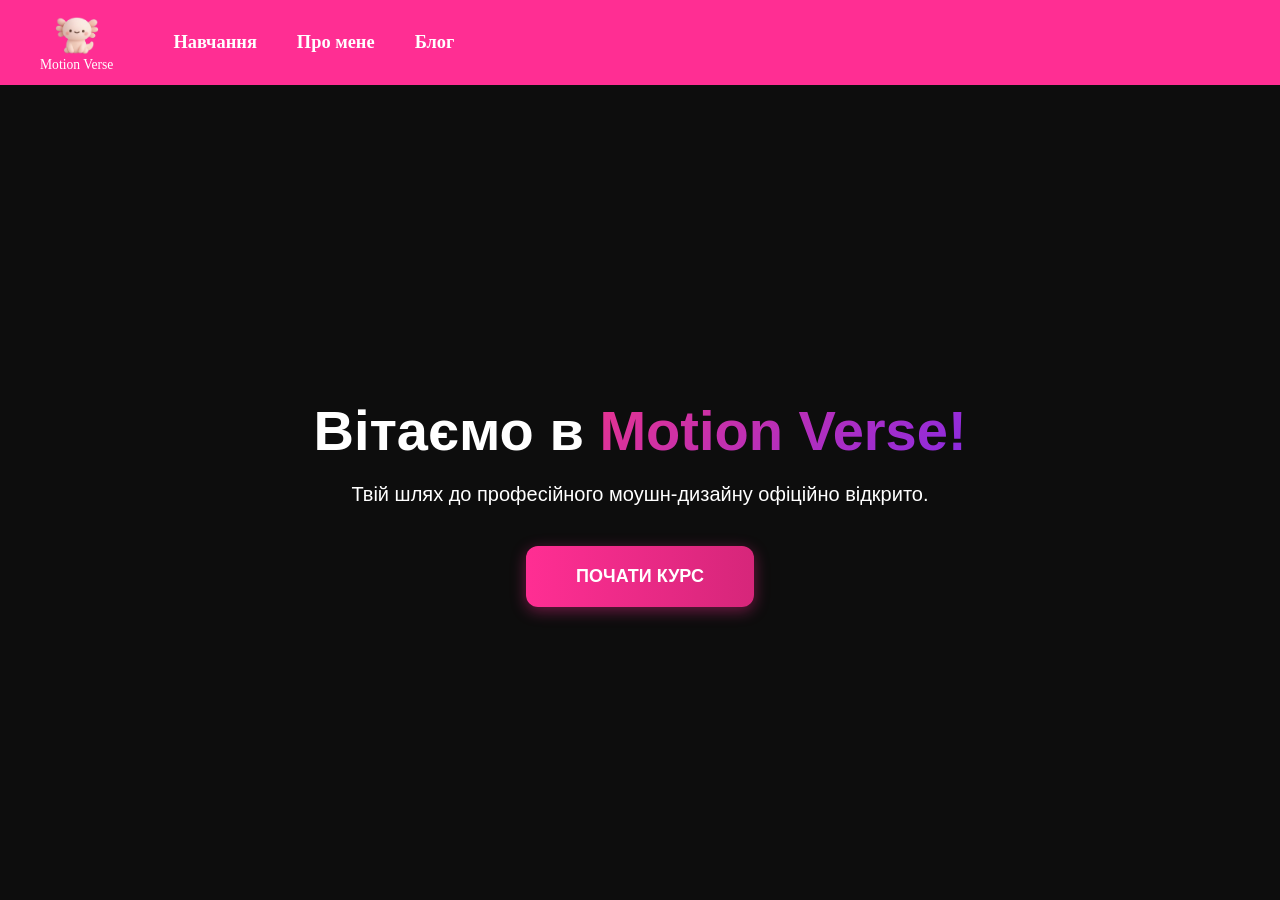
<file: welcome.html>
<!DOCTYPE html>
<html lang="uk">
<head>
    <link rel="stylesheet" href="style.css">
    <title>Вітаємо у Motion Verse!</title>
</head>
<body class="welcome-page">

  <header class="site-header">
        <div class="header-container">
            
            <div class="header-left">
                <div class="logo-area">
                    <a href="index.html" class="logo-link">
    <img src="img/1.png" alt="Motion Verse Mascot" class="mini-logo">
</a>
                    <span class="logo-subtext">Motion Verse</span>
                </div>
                <nav class="main-nav">
                    <a href="#">Навчання</a>
                    <a href="#">Про мене</a>
                    <a href="#">Блог</a>
                </nav>
            </div>


        </div>
    </header>

    <div class="welcome-container">
        
        
        <h1>Вітаємо в <span class="gradient-text">Motion Verse!</span></h1>
        <p>Твій шлях до професійного моушн-дизайну офіційно відкрито.</p>
        
        <a href="lesson1.html" class="start-btn">ПОЧАТИ КУРС</a>
    </div>

 <script src="script.js"></script>
</body>
</html>
</file>
<file: style.css>
/* --- СКИДАННЯ ТА БАЗОВІ СТИЛІ --- */
* {
    margin: 0;
    padding: 0;
    box-sizing: border-box;
}

body {
    background-color: #0c0c0d;
    font-family: 'Plus Jakarta Sans', Arial, sans-serif;
    color: #ffffff;
    overflow-x: hidden;
}

/* --- КОМПОНЕНТИ ТА ГРАДІЄНТИ --- */
.gradient-text {
    background: linear-gradient(135deg, #e6338f 0%, #8a2be2 100%);
    -webkit-background-clip: text;
    -webkit-text-fill-color: transparent;
    display: inline-block;
}

.section-title {
    font-size: 64px;
    font-weight: 800;
    text-align: center;
    margin-bottom: 40px;
    letter-spacing: -0.02em;
}

.section-title.large-title {
    font-size: 64px;
    line-height: 1.2;
}

.section-title.left-align {
    text-align: left;
    max-width: 1200px;
    margin: 0 auto 40px auto;
    padding: 0 20px;
}

/* --- СТИЛІ ДЛЯ ЗОБРАЖЕНЬ У КАРТКАХ КАРТИ НАВЧАННЯ --- */
.map-image-container {
    width: 100%;
    height: 180px; /* Зручна висота для ілюстрацій карти напрямків */
    border-radius: 10px;
    overflow: hidden; /* Ховає гострі кути картинки */
    margin: 15px 0 20px 0; /* Відступи: 15px від заголовка і 20px до тексту знизу */
    background-color: #1c1c1f; /* Темна заглушка, яка пасує до кольору картки */
}

.map-card-img {
    width: 100%;
    height: 100%;
    object-fit: cover; /* Картинка заповнює блок без спотворення пропорцій */
    object-position: center;
    display: block;
    transition: transform 0.3s ease, filter 0.3s ease;
}

/* Красивий ефект при наведенні мишки на картку: фото стає трохи яскравішим і збільшується */
.map-card {
    transition: border-color 0.3s ease;
}

.map-card:hover {
    border-color: #e6338f; /* Підсвічуємо рамку всієї картки рожевим при наведенні */
}

.map-card:hover .map-card-img {
    transform: scale(1.03);
}

.section-tag {
     display: block; 
     text-align: center; 
     color: #94a3b8;
    font-size: 24px; 
    margin-bottom: 10px; 
}

.section-tag-small { display: block; text-align: center; color: #e6338f; font-size: 0.85rem; font-weight: 700; letter-spacing: 0.1em; margin-bottom: 10px; }

.card-badge-top {
    display: inline-block;
    padding: 6px 14px;
    border: 1px solid #e2e8f0;
    border-radius: 20px;
    font-size: 0.75rem;
    font-weight: 600;
    color: #64748b;
    margin-bottom: 15px;
}
.card-badge-top.dark-badge { border-color: #334155; color: #94a3b8; }


/* --- ХЕДЕР НАВІГАЦІЇ — ПІД ТОЧНИЙ КОЛІР ТА СТИЛЬ МАКЕТУ --- */
.site-header {
    width: 100%;
    padding: 12px 40px;
    background-color: #FF2E93; /* Яскраво-рожевий фон за макетом */
    position: relative;
    z-index: 10;
}

.header-container {
    max-width: 1400px;
    margin: 0 auto;
    display: flex;
    justify-content: space-between;
    align-items: center;
}

.header-left {
    display: flex;
    align-items: center;
    gap: 60px;
}

.logo-area {
    display: flex;
    flex-direction: column;
    align-items: center;
    text-align: center;
}

.mini-logo {
    width: 48px;
    height: auto;
    object-fit: contain;
    display: block;
}

.logo-subtext {
    color: #ffffff;
    font-family: Georgia, serif;
    font-size: 0.85rem;
    margin-top: 2px;
    font-weight: 500;
}

.main-nav {
    display: flex;
    gap: 40px;
}

.main-nav a {
    color: #ffffff;
    text-decoration: none;
    font-family: Georgia, serif;
    font-weight: 700;
    font-size: 1.15rem;
    transition: opacity 0.2s ease;
}

.main-nav a:hover {
    opacity: 0.85;
}

.auth-buttons {
    display: flex;
    align-items: center;
    gap: 20px;
}

.btn-login {
    background: rgba(255, 255, 255, 0.25);
    backdrop-filter: blur(5px);
    -webkit-backdrop-filter: blur(5px);
    border: none;
    color: #ffffff;
    font-family: sans-serif;
    font-weight: 700;
    font-size: 0.95rem;
    cursor: pointer;
    padding: 10px 35px;
    border-radius: 50px;
    transition: background 0.2s ease;
}

.btn-login:hover {
    background: rgba(255, 255, 255, 0.35);
}

.btn-register {
    background-color: #ffffff;
    color: #000000;
    border: none;
    padding: 10px 24px;
    border-radius: 50px;
    font-family: sans-serif;
    font-weight: 700;
    font-size: 0.95rem;
    cursor: pointer;
    box-shadow: 0 4px 10px rgba(0, 0, 0, 0.05);
    transition: transform 0.2s ease;
}

.btn-register:hover {
    transform: scale(1.03);
}


/* --- HERO SECTION (ДРАКОНЧИК ЗЛІВА ТА БІЛЬШИЙ) --- */
.hero {
    padding: 80px 40px;
    background-color: #0c0c0d;
}

.hero-container {
    max-width: 1200px;
    margin: 0 auto;
    display: flex;
    flex-direction: row; /* Дракон і текст стоять в один ряд */
    align-items: center;
    justify-content: center;
    gap: 60px; /* Великий відступ між персонажем та текстом */
    text-align: left; /* Вирівнювання тексту по лівому краю */
}

.dragon-hero-wrapper {
    width: 380px; /* Новий великий розмір маскота */
    height: 380px;
    flex-shrink: 0;
    display: flex;
    justify-content: center;
    align-items: center;
}

.dragon-hero-wrapper img {
    width: 100%;
    height: 100%;
    object-fit: contain;
}

.hero-content {
    max-width: 650px;
}

.hero-content h1 {
    font-size: 96px;
    font-weight: 800;
    margin-bottom: 20px;
    letter-spacing: -0.03em;
    line-height: 1.1;
}

.hero-subtitle {
    font-size: 24px;
    color: #94a3b8;
    line-height: 1.6;
}


/* --- СЕКЦІЯ ТА СЛАЙДЕР: БАЗА ДЛЯ ПОЧАТКІВЦІВ --- */
.section-base {
    padding: 60px 20px;
    max-width: 1200px;
    margin: 0 auto;
}

.slider-base-container {
    display: flex;
    align-items: center;
    gap: 20px;
    position: relative;
}

.slider-base-track-wrapper {
    overflow: hidden;
    width: 100%;
    padding: 10px 0;
}

.slider-base-track {
    display: flex;
    gap: 30px;
    transition: transform 0.4s cubic-bezier(0.25, 1, 0.5, 1);
    width: max-content;
}

.course-card.white-card {
    background-color: #ffffff;
    color: #000000;
    border-radius: 16px;
    padding: 30px;
    width: 360px;
    display: flex;
    flex-direction: column;
    flex-shrink: 0;
}

.course-card.white-card h3 { font-size: 1.25rem; font-weight: 700; margin-bottom: 20px; line-height: 1.3; text-align: center;}
.card-image-placeholder { background-color: #f1f5f9; border-radius: 12px; height: 160px; display: flex; justify-content: center; align-items: center; margin-bottom: 25px; text-align: center; padding: 10px;}
.mock-content-text { font-size: 0.8rem; font-weight: 800; color: #cbd5e1; letter-spacing: 0.05em; }
.btn-more { background-color: #e2e8f0; color: #0f172a; border: none; padding: 14px; border-radius: 8px; font-weight: 600; cursor: pointer; width: 100%; margin-top: auto; }

.base-arrow {
    background-color: #121214;
    border: 1px solid #1f1f23;
    color: #ffffff;
    width: 50px;
    height: 50px;
    border-radius: 50%;
    cursor: pointer;
    font-size: 1.2rem;
    display: flex;
    justify-content: center;
    align-items: center;
    flex-shrink: 0;
    transition: all 0.2s;
}
.base-arrow:hover { background-color: #e6338f; border-color: #e6338f; }
/* --- СТИЛІ ДЛЯ ЗОБРАЖЕНЬ У КАРТКАХ СЛАЙДЕРА --- */
.card-image-placeholder {
    width: 100%;
    height: 160px; /* Фіксована висота для картинок, як у Figma */
    border-radius: 12px;
    overflow: hidden; /* Щоб краї картинки гостро не виходили за закруглені кути */
    margin-bottom: 25px;
    background-color: #f1f5f9; /* Світлий фон-заглушка, поки вантажиться фото */
    padding: 0 !important; /* Прибираємо старі внутрішні відступи, щоб фото стало на всю ширину */
    display: flex;
    justify-content: center;
    align-items: center;
}

.slider-card-img {
    width: 100%;
    height: 100%;
    object-fit: cover; /* Картинка масштабується та заповнює весь блок без спотворень пропорцій */
    object-position: center; /* Центрує зображення */
    display: block;
    transition: transform 0.3s ease; /* Ефект легкого зуму при наведенні */
}

/* Красивий інтерактивний ефект: при наведенні на картку, картинка ледь збільшується */
.course-card.white-card:hover .slider-card-img {
    transform: scale(1.04);
}

/* --- КАРТА НАВЧАННЯ --- */
.section-map { padding: 100px 20px; max-width: 1200px; margin: 0 auto; }
.grid-map { display: grid; grid-template-columns: repeat(auto-fit, minmax(300px, 1fr)); gap: 25px; }
.map-card { background-color: #121214; border: 1px solid #1f1f23; border-radius: 12px; padding: 35px 30px; }
.map-card h3 { font-size: 28px; font-weight: 700; margin-bottom: 15px; text-align: center; }
.map-card p { color: #94a3b8; line-height: 24px; font-size: 0.95rem; }


/* --- ШТУЧНИЙ ІНТЕЛЕКТ --- */
.section-ai { padding: 60px 20px; max-width: 1200px; margin: 0 auto; }
.ai-card { background-color: white; border: 2px solid #e6338f; border-radius: 20px; display: flex; overflow: hidden; }
.ai-info { padding: 50px; flex: 1; }
.ai-info h2 {color: #000000; font-size: 48px; font-weight: 800; margin-bottom: 20px; text-align: center;}
.ai-desc-main { color: #000000;   font-size: 32px; font-weight: 200; margin-bottom: 15px; }
.ai-desc-sub { color: #94a3b8; line-height: 24px; margin-bottom: 35px; }
.btn-action { background: linear-gradient(135deg, #e6338f 0%, #b826b8 100%); color: #ffffff; border: none; padding: 14px 30px; border-radius: 8px; font-weight: 600; cursor: pointer; }
.ai-image-side { flex: 1; background-color: #1c1c1f; min-height: 350px; }
.ai-mock-img { width: 100%; height: 100%; background: linear-gradient(45deg, #22252a, #161719); }


/* --- СЕКЦІЯ: ПОСТІЙНО РУХОМІ ІНСТРУМЕНТИ З ПІДСВІТКОЮ --- */
.section-tools {
    padding: 80px 20px;
    max-width: 1200px;
    margin: 0 auto;
}

.marquee-container {
    overflow: hidden;
    width: 100%;
    padding: 30px 0;
    position: relative;
}
/* --- СТИЛІ ДЛЯ ІКОНОК ПРОГРАМ (БЕЗКІНЕЧНА СТРІЧКА) --- */
.tool-box {
    padding: 18px; /* Додаємо внутрішній відступ, щоб логотипи не липли до країв кубика */
}

.tool-icon {
    width: 100%;
    height: 100%;
    object-fit: contain; /* Логотип пропорційно стискається і повністю поміщається всередині */
    display: block;
    user-select: none; /* Забороняє користувачу випадково виділяти або перетягувати мишкою картинку */
}
.marquee-container::before, .marquee-container::after {
    content: "";
    position: absolute;
    top: 0;
    width: 100px;
    height: 100%;
    z-index: 2;
}
.marquee-container::before { left: 0; background: linear-gradient(to right, #0c0c0d, transparent); }
.marquee-container::after { right: 0; background: linear-gradient(to left, #0c0c0d, transparent); }

.marquee-track {
    display: flex;
    gap: 40px;
    width: max-content;
}

.tool-box {
    width: 90px;
    height: 90px;
    background-color: #121214;
    border: 1px solid #1f1f23;
    border-radius: 16px;
    display: flex;
    justify-content: center;
    align-items: center;
    font-weight: 800;
    font-size: 1.4rem;
    transition: transform 0.3s, border-color 0.3s;
    cursor: pointer;
}

.tool-ae {
    color: #3b82f6;
    border-color: rgba(59, 130, 246, 0.3);
    animation: pulse-ae 3s infinite alternate;
}
.tool-blender {
    color: #f97316;
    border-color: rgba(249, 115, 22, 0.3);
    animation: pulse-blender 3s infinite alternate 0.7s;
}
.tool-ps {
    color: #0ea5e9;
    border-color: rgba(14, 165, 233, 0.3);
    animation: pulse-ps 3s infinite alternate 1.4s;
}
.tool-c4d {
    color: #a855f7;
    border-color: rgba(168, 85, 247, 0.3);
    animation: pulse-c4d 3s infinite alternate 2.1s;
}

.tool-box:hover {
    transform: scale(1.1) translateY(-5px);
}

@keyframes pulse-ae {
    0% { box-shadow: 0 0 5px rgba(59, 130, 246, 0.1); filter: drop-shadow(0 0 2px rgba(59, 130, 246, 0.1)); }
    100% { box-shadow: 0 0 25px rgba(59, 130, 246, 0.45); border-color: rgba(59, 130, 246, 0.8); }
}
@keyframes pulse-blender {
    0% { box-shadow: 0 0 5px rgba(249, 115, 22, 0.1); filter: drop-shadow(0 0 2px rgba(249, 115, 22, 0.1)); }
    100% { box-shadow: 0 0 25px rgba(249, 115, 22, 0.45); border-color: rgba(249, 115, 22, 0.8); }
}
@keyframes pulse-ps {
    0% { box-shadow: 0 0 5px rgba(14, 165, 233, 0.1); filter: drop-shadow(0 0 2px rgba(14, 165, 233, 0.1)); }
    100% { box-shadow: 0 0 25px rgba(14, 165, 233, 0.45); border-color: rgba(14, 165, 233, 0.8); }
}
@keyframes pulse-c4d {
    0% { box-shadow: 0 0 5px rgba(168, 85, 247, 0.1); filter: drop-shadow(0 0 2px rgba(168, 85, 247, 0.1)); }
    100% { box-shadow: 0 0 25px rgba(168, 85, 247, 0.45); border-color: rgba(168, 85, 247, 0.8); }
}


/* --- ВІДЕО ЗАГЛУШКИ --- */
.section-videos { padding: 60px 20px; }
.video-grid { max-width: 1200px; margin: 0 auto; display: grid; grid-template-columns: 1fr 1fr; gap: 30px; }
.video-preview-block { background-color: #1c1c1f; border-radius: 16px; height: 250px; position: relative; cursor: pointer; border: 1px solid #27272a; transition: border-color 0.2s; }
.video-preview-block:hover { border-color: #e6338f; }
.play-button-overlay { position: absolute; top: 50%; left: 50%; transform: translate(-50%, -50%); width: 60px; height: 60px; background-color: rgba(255, 255, 255, 0.9); border-radius: 50%; display: flex; justify-content: center; align-items: center; box-shadow: 0 4px 15px rgba(0, 0, 0, 0.3); }
.play-triangle { width: 0; height: 0; border-top: 10px solid transparent; border-bottom: 10px solid transparent; border-left: 16px solid #000000; margin-left: 4px; }


/* --- ЗАКЛИК ДО ДІЇ --- */
.section-cta { max-width: 800px; margin: 100px auto; padding: 0 20px; text-align: center; }
.section-cta h2 { font-size: 60px; font-weight: 800; margin-bottom: 20px; white-space: nowrap; text-align: center;}
.section-cta p { color: white; line-height: 55px;font-size: 24px;font-weight: 400; margin-bottom: 40px;text-align: left; }
.btn-cta-main { background: linear-gradient(135deg, #e6338f 0%, #b826b8 100%); color: #ffffff; border: none; padding: 16px 50px; border-radius: 8px; font-weight: 700; font-size: 1.1rem; box-shadow: 0 0 20px rgba(230, 51, 143, 0.3); cursor: pointer; text-decoration: none; }
/* --- СТИЛІ ДЛЯ СПРАВЖНІХ ВІДЕО-БЛОКІВ --- */
.video-preview-block {
    overflow: hidden; /* Щоб краї відео ховалися під закруглені кути рамки (border-radius: 16px) */
    position: relative;
}

.content-video {
    width: 100%;
    height: 100%;
    object-fit: cover; /* Відео розтягується та заповнює весь блок без спотворення пропорцій */
    display: block;
    background-color: #000000; /* Чорний фон, поки відео завантажується */
}

/* Робимо так, щоб кнопка PLAY завжди була поверх відеоролика */
.video-preview-block .play-button-overlay {
    z-index: 2;
    transition: transform 0.2s ease, opacity 0.2s ease;
}

.works-grid-5 {
    display: grid;
    /* Створюємо 3 колонки однакової ширини */
    grid-template-columns: repeat(3, 1fr); 
    gap: 20px;
    margin-top: 40px;
    padding: 0 40px;
}

/* Налаштовуємо елементи так, щоб вони займали свої місця */
.works-grid-5 video, 
.works-grid-5 .video-preview-block {
    width: 100%;
    aspect-ratio: 16 / 9; /* Зберігаємо гарні пропорції відео */
    border-radius: 16px;
    background-color: #1c1c1f;
}

/* Логіка для 2 верхніх відео: вони розтягуються на 1.5 колонки кожне (займають 50% ширини) */
.works-grid-5 > *:nth-child(1),
.works-grid-5 > *:nth-child(2) {
    grid-column: span 1; /* Або можна задати через span 1.5, але простіше так: */
}

/* Щоб ідеально вирівняти 2 зверху і 3 знизу: */
.works-grid-5 {
    grid-template-columns: repeat(6, 1fr); /* Робимо 6 умовних колонок */
}

.works-grid-5 > *:nth-child(1),
.works-grid-5 > *:nth-child(2) {
    grid-column: span 3; /* Кожне з двох верхніх займає половину ширини (3 з 6) */
}

.works-grid-5 > *:nth-child(3),
.works-grid-5 > *:nth-child(4),
.works-grid-5 > *:nth-child(5) {
    grid-column: span 2; /* Кожне з трьох нижніх займає третину ширини (2 з 6) */
}

/* --- ФУТЕР --- */
.site-footer { border-top: 1px solid #1f1f23; padding: 60px 40px; background-color: #0c0c0d; }
.footer-container { max-width: 1200px; margin: 0 auto; display: flex; align-items: flex-start; justify-content: flex-start; gap: 140px; }
.footer-logo { width: 80px; height: 80px; }
.footer-logo img { width: 100%; height: 100%; object-fit: contain; }
.footer-info h3, .footer-socials h3 { font-size: 20px; color: white; text-transform: uppercase; margin-bottom: 15px; }
.footer-info a { color: #ffffff; text-decoration: none; }
.social-icons { display: flex; gap: 12px; }
.icon-circle { width: 36px; height: 36px; background-color: #121214; border: 1px solid #1f1f23; border-radius: 50%; display: inline-block; }
.icon-circle:hover { background-color: #e6338f; }

/* Робимо посилання з іконками гнучкими контейнерами для центрування */
.icon-circle {
    display: flex;
    justify-content: center;
    align-items: center;
    overflow: hidden;
    transition: background 0.3s ease;
    text-decoration: none;
}

/* Налаштування самих іконок */
.icon-circle img {
    width: 55%; /* Розмір іконки всередині кола (можеш підправити під свій смак) */
    height: auto;
    display: block;
}

/* Коли наводимо на коло, змінюємо колір іконки (опціонально) */
.icon-circle:hover img {
    filter: brightness(0) invert(1); /* Робить іконку білою при наведенні, якщо вона була чорною */
}


.modal {
    display: none; 
    position: fixed; 
    z-index: 1000; 
    left: 0; top: 0;
    width: 100%; height: 100%;
    background-color: rgba(0,0,0,0.8); /* Затемнення фону */
}

.modal-content {
    background-color: #1c1c1f;
    margin: 10% auto;
    padding: 40px;
    border: 1px solid #FF2E93;
    width: 350px;
    border-radius: 20px;
    text-align: center;
    color: white;
}

.modal-content input {
    width: 100%;
    padding: 12px;
    margin: 10px 0;
    border-radius: 8px;
    border: none;
    background: #ff75b8; /* Твій фірмовий рожевий */
}

.close-btn { float: right; cursor: pointer; font-size: 24px; }

/* Стиль для кнопки реєстрації в хедері */
.register-btn {
    background-color: white; /* Твій рожевий */
    color: black;
    border: none;
    padding: 12px 24px;
    border-radius: 30px; /* Заокруглені краї */
    font-weight: bold;
    cursor: pointer;
    transition: transform 0.2s, background-color 0.2s;
}

.register-btn:hover {
    background-color: #d6267a;
    transform: scale(1.05);
}

/* Стиль для великої кнопки всередині модального вікна */
.submit-btn {
    width: 100%;
    background-color: #FF2E93;
    color: white;
    border: none;
    padding: 15px;
    border-radius: 12px;
    font-size: 16px;
    font-weight: bold;
    cursor: pointer;
    margin-top: 10px;
    transition: background-color 0.2s;
}

.submit-btn:hover {
    background-color: #d6267a;
}


/* 1. Хедер: градієнтний фон та вирівнювання */
.main-header {
    background: linear-gradient(90deg, #FF2E93 0%, #762164 100%); /* Твій фірмовий перехід */
    display: flex;
    align-items: center;
    padding: 15px 40px;
    height: 80px;
}

.logo {
    display: flex;
    align-items: center;
    gap: 10px;
    color: white;
    font-weight: 700;
}

.main-header nav {
    margin-left: 50px;
    display: flex;
    gap: 30px;
}

.main-header nav a {
    color: white;
    text-decoration: none;
    font-weight: 600;
}

/* 2. Вітальний блок: центр та відступи */
.welcome-page {
    background-color: #0d0d0d;
    margin: 0;
    min-height: 100vh;
    display: flex;
    flex-direction: column;
}

.welcome-container {
    flex-grow: 1;
    display: flex;
    flex-direction: column;
    justify-content: center;
    align-items: center;
    text-align: center;
    padding: 20px;
}

/* 3. Заголовки та текст */
.welcome-container h1 {
    font-size: 56px;
    margin: 20px 0;
    color: #ffffff;
}

.welcome-container p {
    color: #ffffff;
    font-size: 20px;
    margin-bottom: 40px;
}

/* 4. Кнопка "ПОЧАТИ КУРС" (рожева з макета) */
.start-btn {
    background: linear-gradient(90deg, #FF2E93 0%, #D6267A 100%);
    color: white;
    padding: 20px 50px;
    border-radius: 12px;
    text-decoration: none;
    font-weight: 700;
    font-size: 18px;
    box-shadow: 0 4px 15px rgba(255, 46, 147, 0.4);
    transition: transform 0.2s;
}

.start-btn:hover {
    transform: scale(1.05);
}


.logo-link {
    display: inline-block;
    cursor: pointer;
    line-height: 0; /* Щоб картинка не давала зайвих відступів знизу */
    transition: transform 0.2s;
}

.logo-link:hover {
    transform: scale(1.05); /* Легкий ефект при наведенні, щоб було зрозуміло, що це клікабельно */
}

.mini-logo {
    display: block;
    width: 60px; /* або той розмір, який у тебе зараз */
    height: auto;
}



/* Базові налаштування тексту */
.accent-pink { color: #FF2E93; }

.main-title { font-size: 48px; text-align: center; margin-bottom: 50px;margin-top: 100px; }
.section-title { font-size: 32px; text-align: center; margin-bottom: 20px; }
.description { max-width: 1200px; margin: 0 auto 40px; line-height: 1.9; font-size: 28px;margin-top: 80px; }

.video-grid {
    display: flex;
    justify-content: center;
    gap: 30px;
    padding: 20px;
}

.video-box {
    width: 450px; /* Твоя ширина */
    border: 2px solid #FF2E93; /* Рожева рамка */
    padding: 15px; /* ЦЕ КЛЮЧ: відступ всередині рамки до відео */
    background: #000;
    border-radius: 12px;
    
    /* Важливо: дозволяє паддінгу бути всередині ширини */
    box-sizing: border-box; 
}

.video-box video {
    width: 100%; /* Відео заповнює доступне місце всередині паддінгу */
    display: block;
    border-radius: 4px; /* Невелике заокруглення самого відео */
    background: #000;
}

.squash-stretch-section {
    margin: 60px 0;
}

.theory-grid {
    display: grid;
    /* Змінюємо пропорції: графік тепер займає 55%, текст — 45% */
    grid-template-columns: 1fr 1.2fr; 
    gap: 50px;
    align-items: center;
}

.theory-text {
    padding-left: 50px;
    line-height: 1.8; /* Збільшуємо інтервал, щоб текст "дихав" */
    font-size: 24px;
    color: #e0e0e0;
    margin: 0;
}

.theory-image {
    /* Рамку прибрано, фон прозорий */
    background: transparent;
    padding: 0;
}

.theory-image img {
    width: 100%;
    /* Додаємо легку тінь, щоб фото "відділилося" від фону без рамки */
    filter: drop-shadow(0px 10px 20px rgba(0,0,0,0.5));
    border-radius: 8px;
}
.ae-section { margin: 60px 0; }
.ae-section h2 {
    font-size: 36px; text-align: center; margin-bottom: 50px;margin-top: 100px;
}

.ae-section p {
    font-size: 24px;  margin-bottom: 20px; padding-left: 50px; line-height: 1.8;font-weight: 500; max-width: 1200px;
}

.content {
    display: flex;
    flex-direction: column;
    align-items: center; /* Центрує ВСЕ по горизонталі */
    width: 100%;
}


/* Картка з картинкою */
.ae-main-box {
    background: white;
    padding: 20px;
    border-radius: 12px;
    max-width: 600px; /* Твій розмір */
    margin: 20px auto; /* Центруємо по сторінці */
}

.ae-image {
    width: 100%;
    display: block;
}

/* Рожева рамка підписів */
.ae-labels-frame {
    max-width: 600px; /* Та сама ширина, що у картки */
    margin: 0 auto; /* Центруємо */
    border: 2px solid #FF2E93; /* Твоя рожева рамка */
    padding: 15px;
    display: flex;
    justify-content: space-around;
    color: white; /* Підписи на темному фоні сторінки */
    font-weight: bold;
    border-radius: 8px;
}

.tools-section { margin-top: 60px; text-align: center; }

.video-grid {
    display: flex;
    flex-wrap: wrap; /* Дозволяє переносити блоки на новий рядок */
    justify-content: center; /* Центрує блоки в обох рядках */
    gap: 30px;
    max-width: 1000px;
    margin: 40px auto;
}

.vid-box {
    flex: 0 0 300px; /* Ширина одного квадрата */
    border: 2px solid #FF2E93; /* Твоя рожева рамка */
    padding: 10px;
    background: #000;
    display: flex;
    flex-direction: column;
    align-items: center;
}

.vid-box video {
    width: 100%;
    height: 280px; /* Фіксована висота для відео */
    object-fit: cover; /* Щоб відео не розтягувалося */
}

.vid-box span {
    margin-top: 10px;
    color: white;
    font-weight: bold;
}

.quiz-box {
    background: white;
    padding: 30px;
    border-radius: 15px;
    color: black;
    max-width: 600px;
    margin: 40px auto;
    
    /* Додаємо Flexbox для центрування контенту */
    display: flex;
    flex-direction: column;
    align-items: center; /* Це центрує кнопку і текст по горизонталі */
}

.quiz-box p {
    text-align: center;
    line-height: 1.6;
}

.options button {
    display: block;
    width: 100%;
    margin: 10px 0;
    padding: 15px;
    background: #f0f0f0;
    border: none;
    border-radius: 8px;
    cursor: pointer;
    text-align: center;
}

#next-lesson-btn {
    display: block;                /* Змінюємо з inline-block на block для роботи margin */
    width: fit-content;            /* Щоб кнопка не розтягувалася на всю ширину */
    margin: 20px auto 0 auto;      /* Центруємо горизонтально */
    padding: 10px 20px;
    background: #FF2E93;
    color: white;
    text-decoration: none;
    border-radius: 5px;
    
    opacity: 0; 
    transition: opacity 0.8s ease-in-out; 
    pointer-events: none; 
}


#next-lesson-btn.is-visible {
    opacity: 1;
    pointer-events: auto; /* Тепер на неї можна натиснути */
}


.video-wrapper {
    width: 100%;
    max-width: 600px; /* або підлаштуй під ширину свого контейнера */
   
    margin: 20px auto;
    /* Рожева рамка як на макеті */
    border: 2px solid #FF2E93; 
    padding: 5px; /* невеликий відступ всередині рамки */
    border-radius: 8px;
    background: #000;
}

.video-wrapper video {
    width: 100%;
    display: block;
    border-radius: 4px;
}


.shortcuts-grid {
    display: grid;
    /* Створюємо 3 колонки однакової ширини */
    grid-template-columns: repeat(3, 1fr); 
    gap: 20px;
    max-width: 1000px;
    margin: 30px auto;
}

/* Налаштування для карток */
.shortcut-card {
    border: 2px solid #FF2E93;
    padding: 20px;
    border-radius: 12px;
    background: #111;
    transition: all 0.4s ease;
    text-align: center;
}

/* Спеціальний трюк: 2 нижні картки */
/* Ми скажемо останнім двом карткам зайняти більше місця, 
   або просто зробимо їх центрованими через grid-column */

.shortcut-card:nth-child(4) {
    grid-column: 1 / 2; /* це не потрібно, але для логіки */
}

/* Робимо 4-ту і 5-ту картку по центру, якщо їх всього 5 */
.shortcut-card:nth-last-child(2) {
    grid-column: 1 / 2; /* Початок другого ряду */
}

/* Кращий варіант для красивого центрування 2-х карток: */
.shortcuts-grid {
    display: flex;
    flex-wrap: wrap;
    justify-content: center;
    gap: 20px;
}

.shortcut-card {
    flex: 0 0 300px; /* Фіксована ширина кожної картки */
}
/* Ефект при наведенні */
.shortcut-card:hover {
    background: rgba(255, 46, 147, 0.15); /* Легкий рожевий фон */
    transform: translateY(-10px); /* Піднімається вгору */
    box-shadow: 0 10px 20px rgba(255, 46, 147, 0.3); /* Тінь */
}

.shortcut-card h3 {
    font-size: 48px;
    margin: 0 0 10px 0;
    color: #fff;
}

.shortcut-card p {
    color: #ccc;
    font-size: 16px;
}

/* Контейнер сітки */
.tips-grid {
    display: flex;
    justify-content: center;
    gap: 30px;
    padding: 40px 20px;
}

/* Картка */
.tip-card {
    width: 300px;
    padding: 30px;
    border: 1px solid #333;
    border-radius: 16px;
    background: #0d0d0d;
    text-align: center;
    transition: all 0.3s ease;
}

/* Ефект підсвічування при наведенні */
.tip-card:hover {
    border-color: #FF2E93;
    box-shadow: 0 0 20px rgba(255, 46, 147, 0.2);
    transform: translateY(-10px);
}

/* Налаштування зображень */
.tip-image {
    width: 100%;       /* Займає всю ширину картки */
    max-height: 120px; /* Фіксована висота, щоб картки були рівними */
    object-fit: contain; /* Зображення не буде розтягуватися */
    margin: 20px 0;
}

/* Текст */
.tip-card h3 {
    color: #fff;
    margin: 0;
    font-size: 20px;
}

.tip-card p {
    color: #ccc;
    font-size: 14px;
    line-height: 1.5;
}


.simple-elements-section {
    padding: 40px 20px;
}



.cards-container {
    display: grid;
    grid-template-columns: repeat(3, 1fr);
    gap: 20px;
    max-width: 900px;
    margin: 0 auto;
}

.card {
    /* Твої існуючі стилі */
    border: 1px solid #FF2E93;
    border-radius: 15px;
    padding: 20px;
    text-align: center;
    background: #1a1a1a;
    
    /* Додаємо плавність для анімації */
    transition: transform 0.3s ease, border-color 0.3s ease, box-shadow 0.3s ease;
}

/* Ефект при наведенні */
.card:hover {
    transform: scale(1.05); /* Легке збільшення на 5% */
    border-color: #ffffff;  /* Рамка стає білою */
    box-shadow: 0 0 20px rgba(255, 46, 147, 0.5); /* Рожеве сяйво */
    cursor: pointer;
}

.card img {
    width: 100%;
    border-radius: 10px;
    margin-bottom: 15px;
}


.complex-elements-section {
    padding: 40px 20px;
    max-width: 900px;
    margin: 0 auto;
}

.complex-card {
    background: #0d0d0d;
    border: 1px solid #333;
    border-radius: 20px;
    padding: 30px;
    text-align: center;
    margin-bottom: 30px;
    transition: transform 0.3s ease, border-color 0.3s ease;
}

.complex-card:hover {
    border-color: #FF2E93;
    transform: translateY(-5px);
}

.complex-card h3 {
    color: white;
    margin-bottom: 20px;
    font-size: 24px;
}

.image-placeholder img {
    width: 100%;
    border-radius: 10px;
    margin-bottom: 20px;
    border: 1px solid #222;
}


.option {
    display: block;
    width: 100%;
    padding: 10px;
    margin: 5px 0;
    cursor: pointer;
    border: 1px solid #FF2E93;
    background: transparent;
    color: white;
}

#result {
    margin-top: 20px;
    font-weight: bold;
    color: #FF2E93;
}

/* Контейнер для всього тесту */
#quiz-container {
    max-width: 800px;
    margin: 50px auto;
    padding: 30px;
    background: #0d0d0d;
    border: 1px solid #333;
    border-radius: 20px;
    color: white;
}

/* Оформлення окремого питання */
.quiz-item {
    padding: 20px 0;
    border-bottom: 1px solid #222;
}

.quiz-item p {
    font-size: 18px;
    margin-bottom: 15px;
}

/* Стиль для кнопок відповідей */
.quiz-item button {
    background: #1a1a1a;
    color: white;
    border: 1px solid #444;
    padding: 10px 20px;
    margin-right: 10px;
    margin-bottom: 10px;
    border-radius: 8px;
    cursor: pointer;
    transition: 0.3s;
}

.quiz-item button:hover {
    border-color: #FF2E93;
}

/* Кнопка "Показати результат" */
#show-result-btn {
    display: block;
    width: 100%;
    padding: 15px;
    margin-top: 30px;
    background: #FF2E93;
    color: white;
    border: none;
    border-radius: 10px;
    font-size: 18px;
    font-weight: bold;
    cursor: pointer;
    transition: 0.3s;
}

#show-result-btn:hover {
    background: #d6247a;
    transform: scale(1.02);
}

.content-wrapper {
    display: flex;
    gap: 40px;
    align-items: flex-start;
    padding: 20px;
}

.image-box {
    width: 450px;
    flex-shrink: 0;
    /* Оці налаштування створять відступ між фото і рамкою: */
    padding: 10px;           /* Відступ з усіх сторін */
    border: 3px solid #FF2E93; /* Твоя рожева рамка */
    border-radius: 20px;      /* Скруглення рамки */
    background-color: #1a1a1a; /* Колір "проміжку" (можна поставити чорний, як фон) */
}

.image-box img {
    width: 100%;
    display: block;           /* Прибирає зайві пробіли під фото */
    border-radius: 12px;      /* Скруглення самої фотографії */
}
.text-box p {
    font-size: 18px;
    line-height: 1.6;
    margin-bottom: 25px;
    color: #ffffff;
}

/* Контейнер для меню */
.dropdown {
    position: relative;
    display: inline-block;
}

/* Кнопка меню */
.dropbtn {
    color: white;
    text-decoration: none;
    padding: 10px 15px;
    display: inline-block;
}

/* Контент меню (прихований за замовчуванням) */
.dropdown-content {
    display: none; /* Залишаємо для логіки */
    position: absolute;
    top: 100%; /* Притискаємо меню донизу кнопки */
    left: 0;
    padding-top: 15px; /* МІСТОК: дозволяє курсору безпечно перейти з кнопки в меню */
    background-color: #1a1a1a;
    border: 1px solid #333;
    border-radius: 8px; /* Робимо фон містка прозорим */
    min-width: 160px;
    z-index: 1000;
}

/* Посилання в меню */
.dropdown-content a {
    color: white;
    padding: 12px 16px;
    text-decoration: none;
    display: block;
    transition: 0.3s;
}

/* Рожевий акцент при наведенні */
.dropdown-content a:hover {
    background-color: #FF2E93;
    border-radius: 8px;
}

/* Логіка відкриття */
.dropdown:hover .dropdown-content {
    display: block;
}


.btn-cta-main-1 {
     background: linear-gradient(135deg, #e6338f 0%, #b826b8 100%); 
     color: #ffffff; 
     border: none;
     padding: 16px 50px; 
     border-radius: 8px; font-weight: 700; 
     font-size: 1.1rem; box-shadow: 0 0 20px rgba(230, 51, 143, 0.3); 
     cursor: pointer;
      text-decoration: none;
    text-align: center; 
}
.button-container {
    display: flex;
    justify-content: center; /* Центрує по горизонталі */
    align-items: center;     /* Центрує по вертикалі, якщо треба */
    padding: 20px 0;         /* Трохи відступів зверху/знизу */
}

/* Модальне вікно */
.modal { display: none; position: fixed; z-index: 9999; left: 0; top: 0; width: 100%; height: 100%; background: rgba(0,0,0,0.8); }

.modal-content {
    background: #1c1c1f;
    margin: 10% auto;
    padding: 30px;
    width: 350px;
    border: 1px solid #FF2E93;
    border-radius: 20px;
    text-align: center;
    color: white;
    box-sizing: border-box; /* Важливо! */
}

.modal-content input {
    width: 100%;
    padding: 12px;
    margin: 10px 0;
    border-radius: 8px;
    border: none;
    background: #2a2a2e;
    color: white;
    box-sizing: border-box; /* Важливо! */
}

.submit-btn {
    width: 100%;
    padding: 15px;
    background: #FF2E93 !important;
    color: white;
    border: none;
    border-radius: 12px;
    font-weight: bold;
    cursor: pointer;
    box-sizing: border-box; /* Важливо! */
}
</file>
